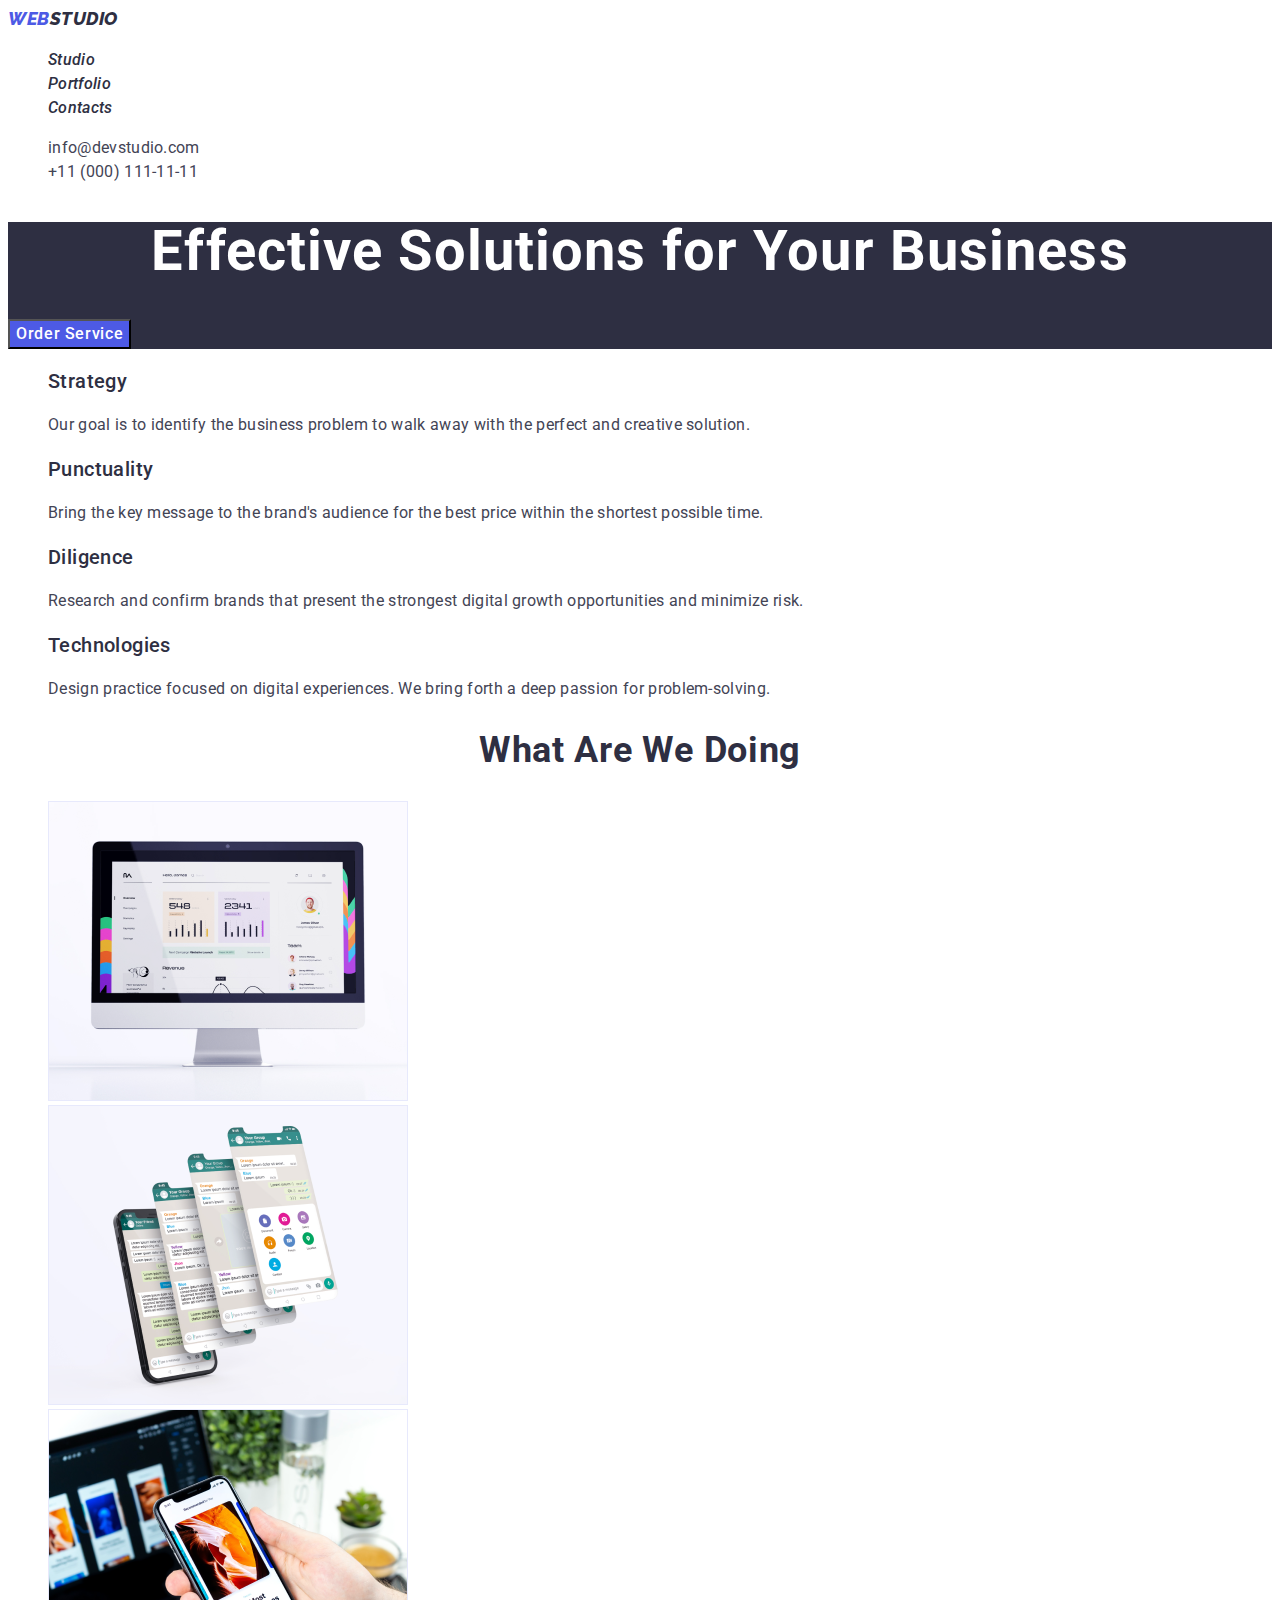
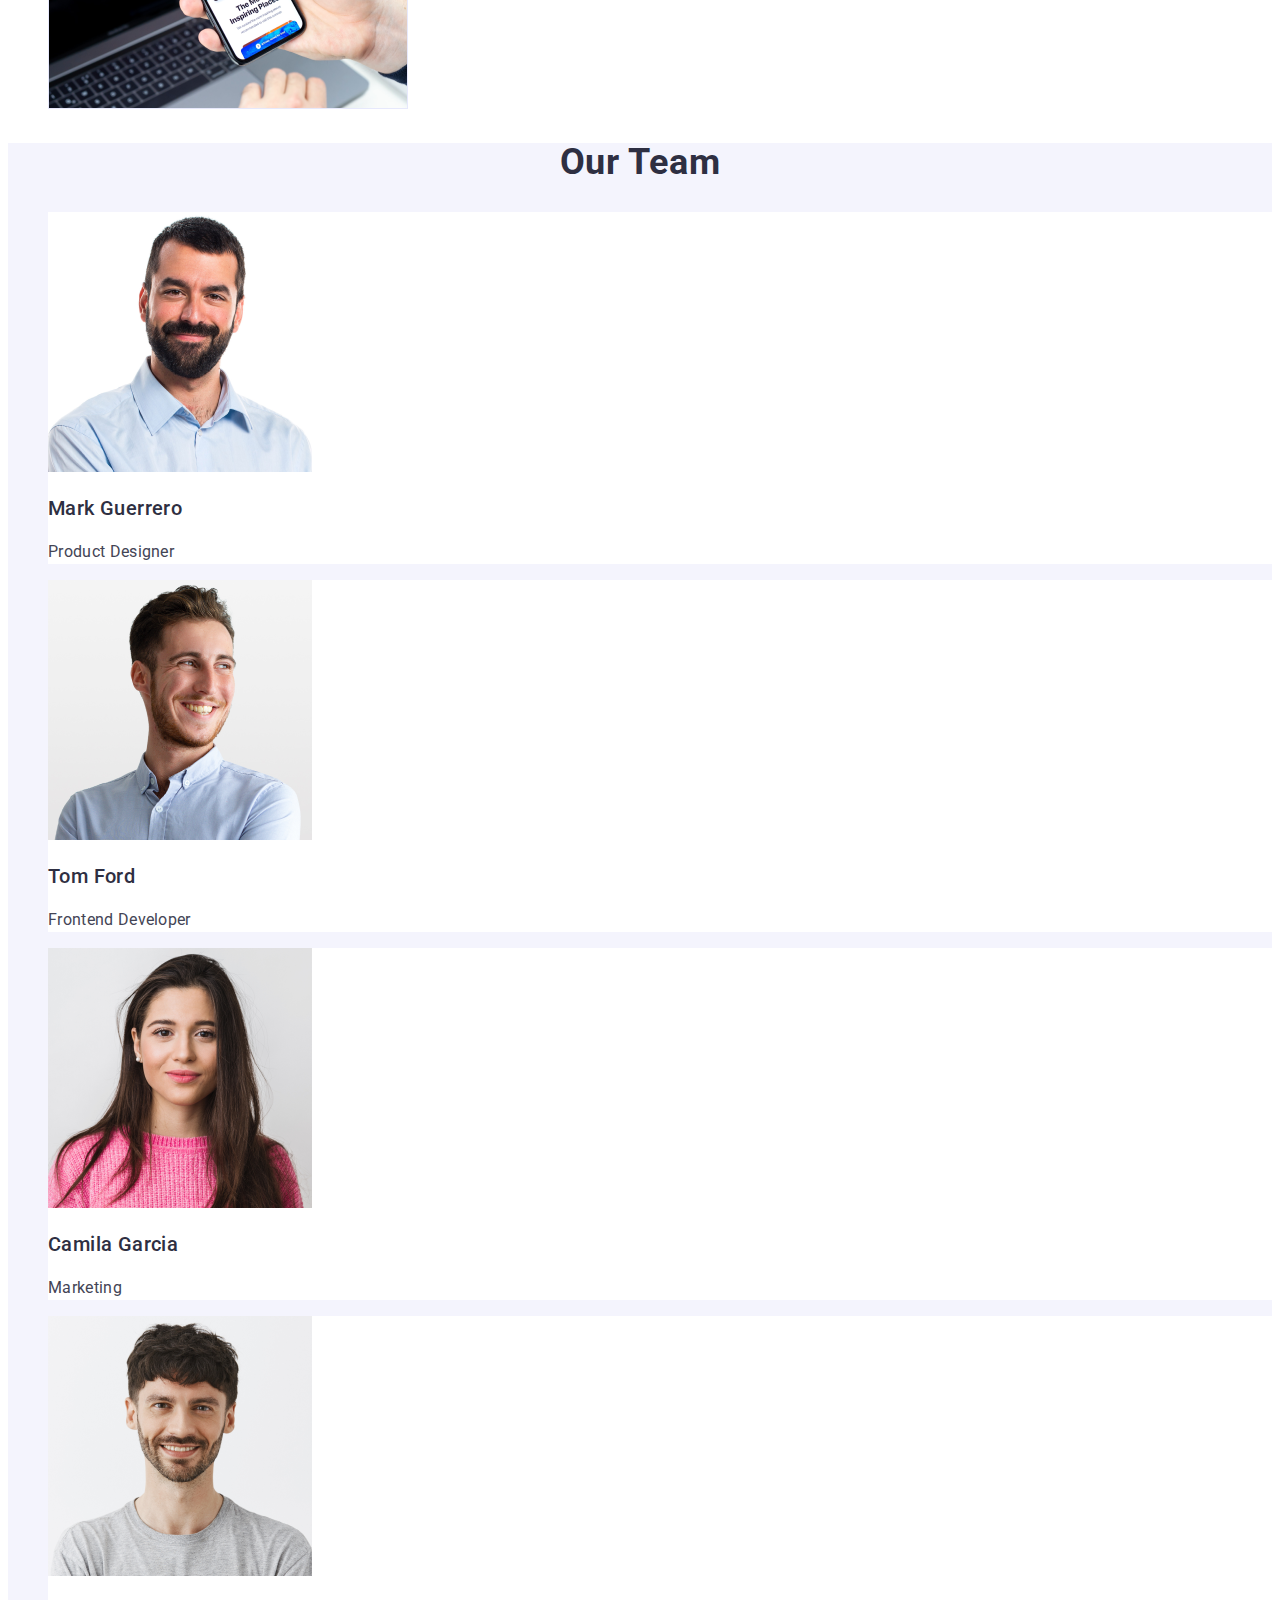
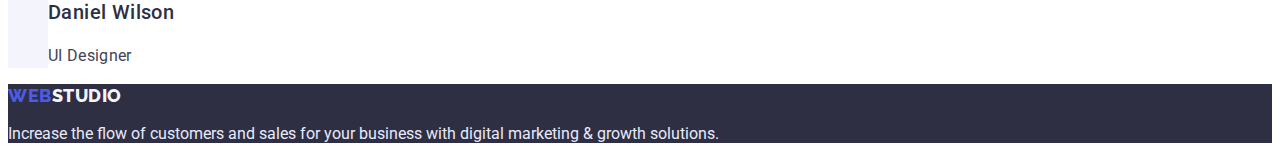
<file: index.html>
<!DOCTYPE html>
<html lang="en">
  <head>
    <meta charset="UTF-8" />
    <meta http-equiv="X-UA-Compatible" content="IE=edge" />
    <meta name="viewport" content="width=device-width, initial-scale=1.0" />
    <title>WebStudio</title>
    <link rel="preconnect" href="https://fonts.googleapis.com" />
    <link rel="preconnect" href="https://fonts.gstatic.com" crossorigin />
    <link
      href="https://fonts.googleapis.com/css2?family=Raleway:wght@800&family=Roboto:wght@400;500;700;900&display=swap"
      rel="stylesheet"
    />
    <link rel="stylesheet" href="./css/styles.css" />
  </head>
  <body>
    <header class="header">
      <address>
        <nav class="header-navigation">
          <a href="./index.html" class="header-logo link logo"
            ><span>Web</span>Studio</a
          >
          <ul class="header-list list">
            <li class="header-item">
              <a href="./index.html" class="header-link link">Studio</a>
            </li>
            <li class="header-item">
              <a href="./portfolio.html" class="header-link link">Portfolio</a>
            </li>
            <li class="header-item">
              <a href="" class="header-link link">Contacts</a>
            </li>
          </ul>
        </nav>
        <ul class="header-adress list">
          <li>
            <a href="mailto:info@devstudio.com" class="header-mail-tel link"
              >info@devstudio.com</a
            >
          </li>
          <li>
            <a href="tel:+110001111111" class="header-mail-tel link"
              >+11 (000) 111-11-11</a
            >
          </li>
        </ul>
      </address>
    </header>
    <main>
      <section class="hero">
        <h1 class="hero-title">Effective Solutions for Your Business</h1>
        <button type="button" class="hero-btn btn">Order Service</button>
      </section>
      <section class="advantages">
        <h2 class="visually-hidden">Advantages</h2>
        <ul class="advantages-list list">
          <li class="advantages-item">
            <h3 class="advantages-title title">Strategy</h3>
            <p class="advantages-subtitle subtitle">
              Our goal is to identify the business problem to walk away with the
              perfect and creative solution.
            </p>
          </li>
          <li class="advantages-item">
            <h3 class="advantages-title title">Punctuality</h3>
            <p class="advantages-subtitle subtitle">
              Bring the key message to the brand's audience for the best price
              within the shortest possible time.
            </p>
          </li>
          <li class="advantages-item">
            <h3 class="advantages-title title">Diligence</h3>
            <p class="advantages-subtitle subtitle">
              Research and confirm brands that present the strongest digital
              growth opportunities and minimize risk.
            </p>
          </li>
          <li class="advantages-item">
            <h3 class="advantages-title title">Technologies</h3>
            <p class="advantages-subtitle subtitle subtitle">
              Design practice focused on digital experiences. We bring forth a
              deep passion for problem-solving.
            </p>
          </li>
        </ul>
      </section>
      <section class="services">
        <h2 class="services-title">What are we doing</h2>
        <ul class="services-list list">
          <li class="services-item">
            <img src="./images/img1.jpg" alt="computer photo" width="360" />
          </li>
          <li class="services-item">
            <img src="./images/img2.jpg" alt="smartphone photo" width="360" />
          </li>
          <li class="services-item">
            <img
              src="./images/img3.jpg"
              alt="smartphone and komputer"
              width="360"
            />
          </li>
        </ul>
      </section>
      <section class="team">
        <h2 class="team-title">Our Team</h2>
        <ul class="team-list list">
          <li class="team-item">
            <img
              src="./images/img1-mark-guerrero.jpg"
              alt="Mark Guerrero"
              width="264"
            />
            <h3 class="team-name title">Mark Guerrero</h3>
            <p class="team-post subtitle">Product Designer</p>
          </li>
          <li class="team-item">
            <img src="./images/img2-tom-ford.jpg" alt="Tom Ford" width="264" />
            <h3 class="team-name title">Tom Ford</h3>
            <p class="team-post subtitle">Frontend Developer</p>
          </li>
          <li class="team-item">
            <img
              src="./images/img3-camila-garcia.jpg"
              alt="Camila Garcia"
              width="264"
            />
            <h3 class="team-name title">Camila Garcia</h3>
            <p class="team-post subtitle">Marketing</p>
          </li>
          <li class="team-item">
            <img
              src="./images/img4-daniel-wilson.jpg"
              alt="Daniel Wilson"
              width="264"
            />
            <h3 class="team-name title">Daniel Wilson</h3>
            <p class="team-post subtitle">UI Designer</p>
          </li>
        </ul>
      </section>
    </main>
    <footer class="footer">
      <a href="./index.html" class="footer-logo link logo"
        ><span>Web</span>Studio</a
      >
      <p class="footer-text">
        Increase the flow of customers and sales for your business with digital
        marketing & growth solutions.
      </p>
    </footer>
  </body>
</html>
</file>
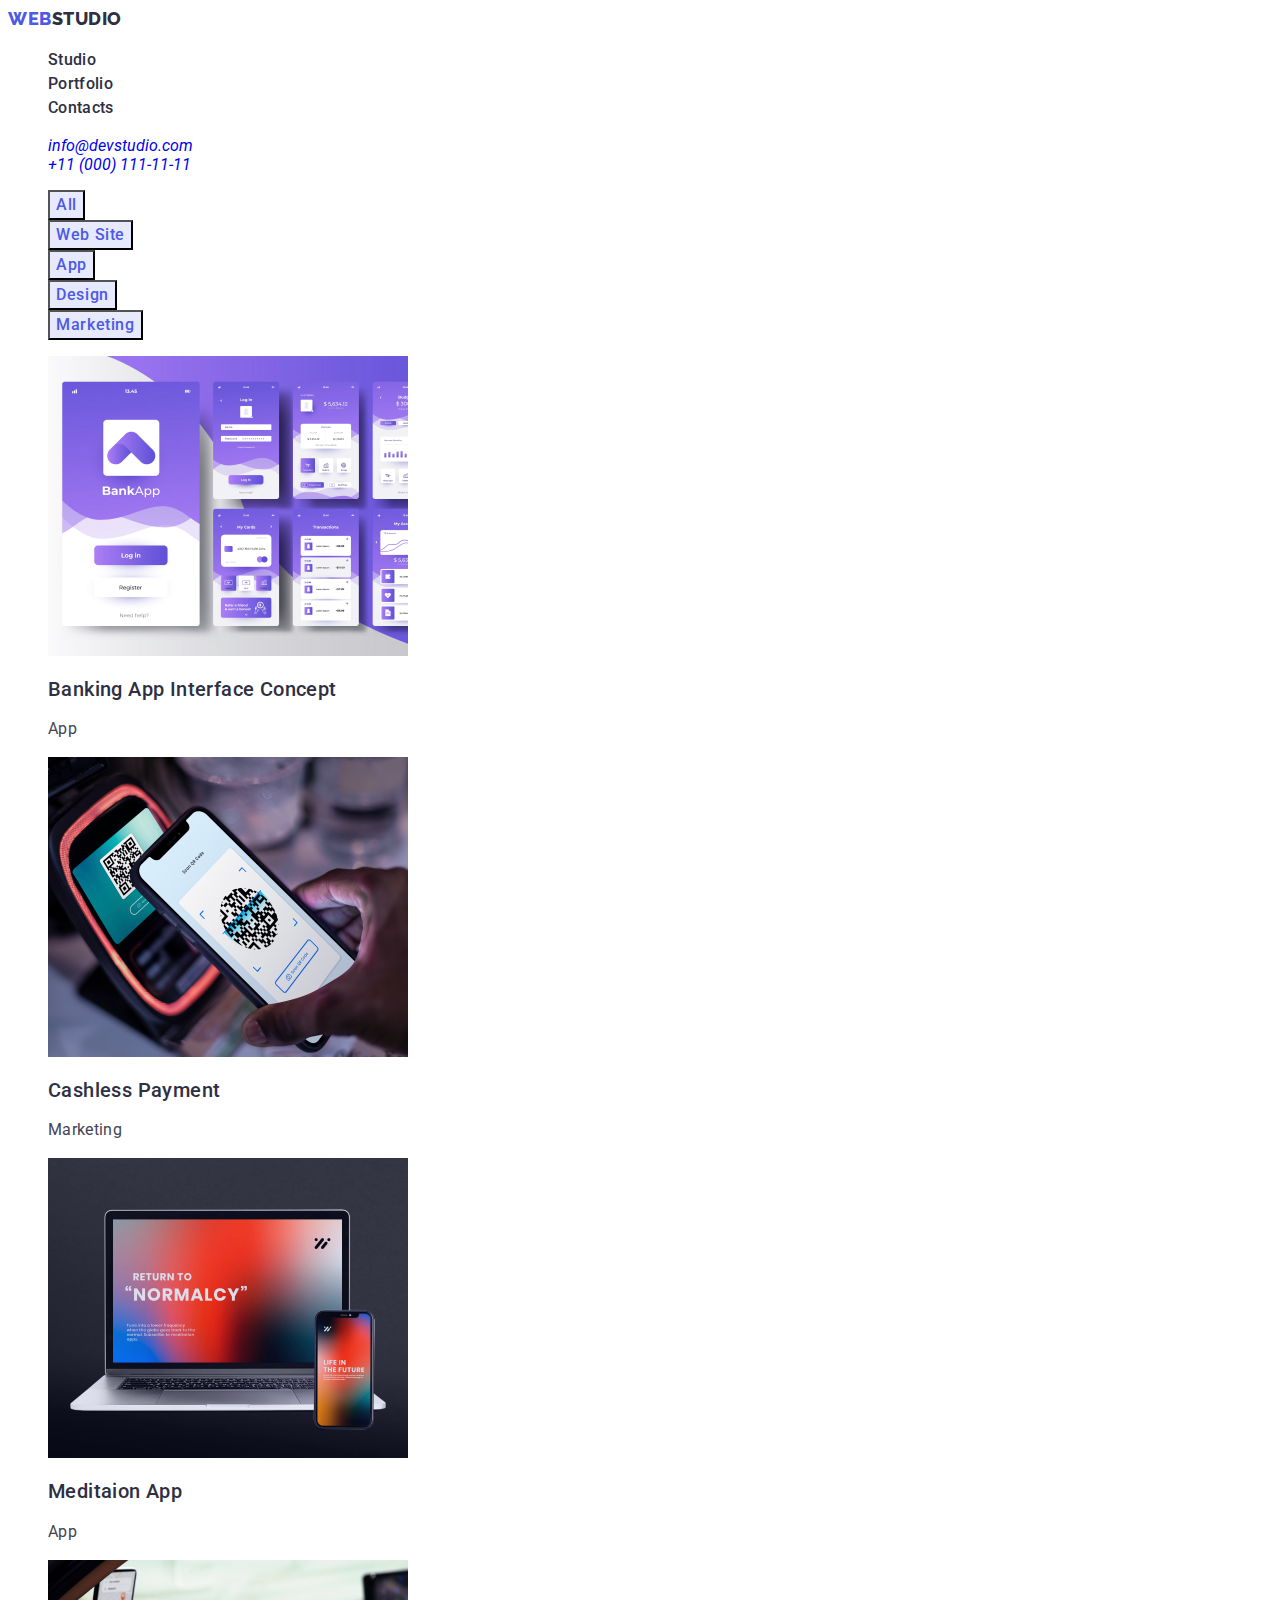
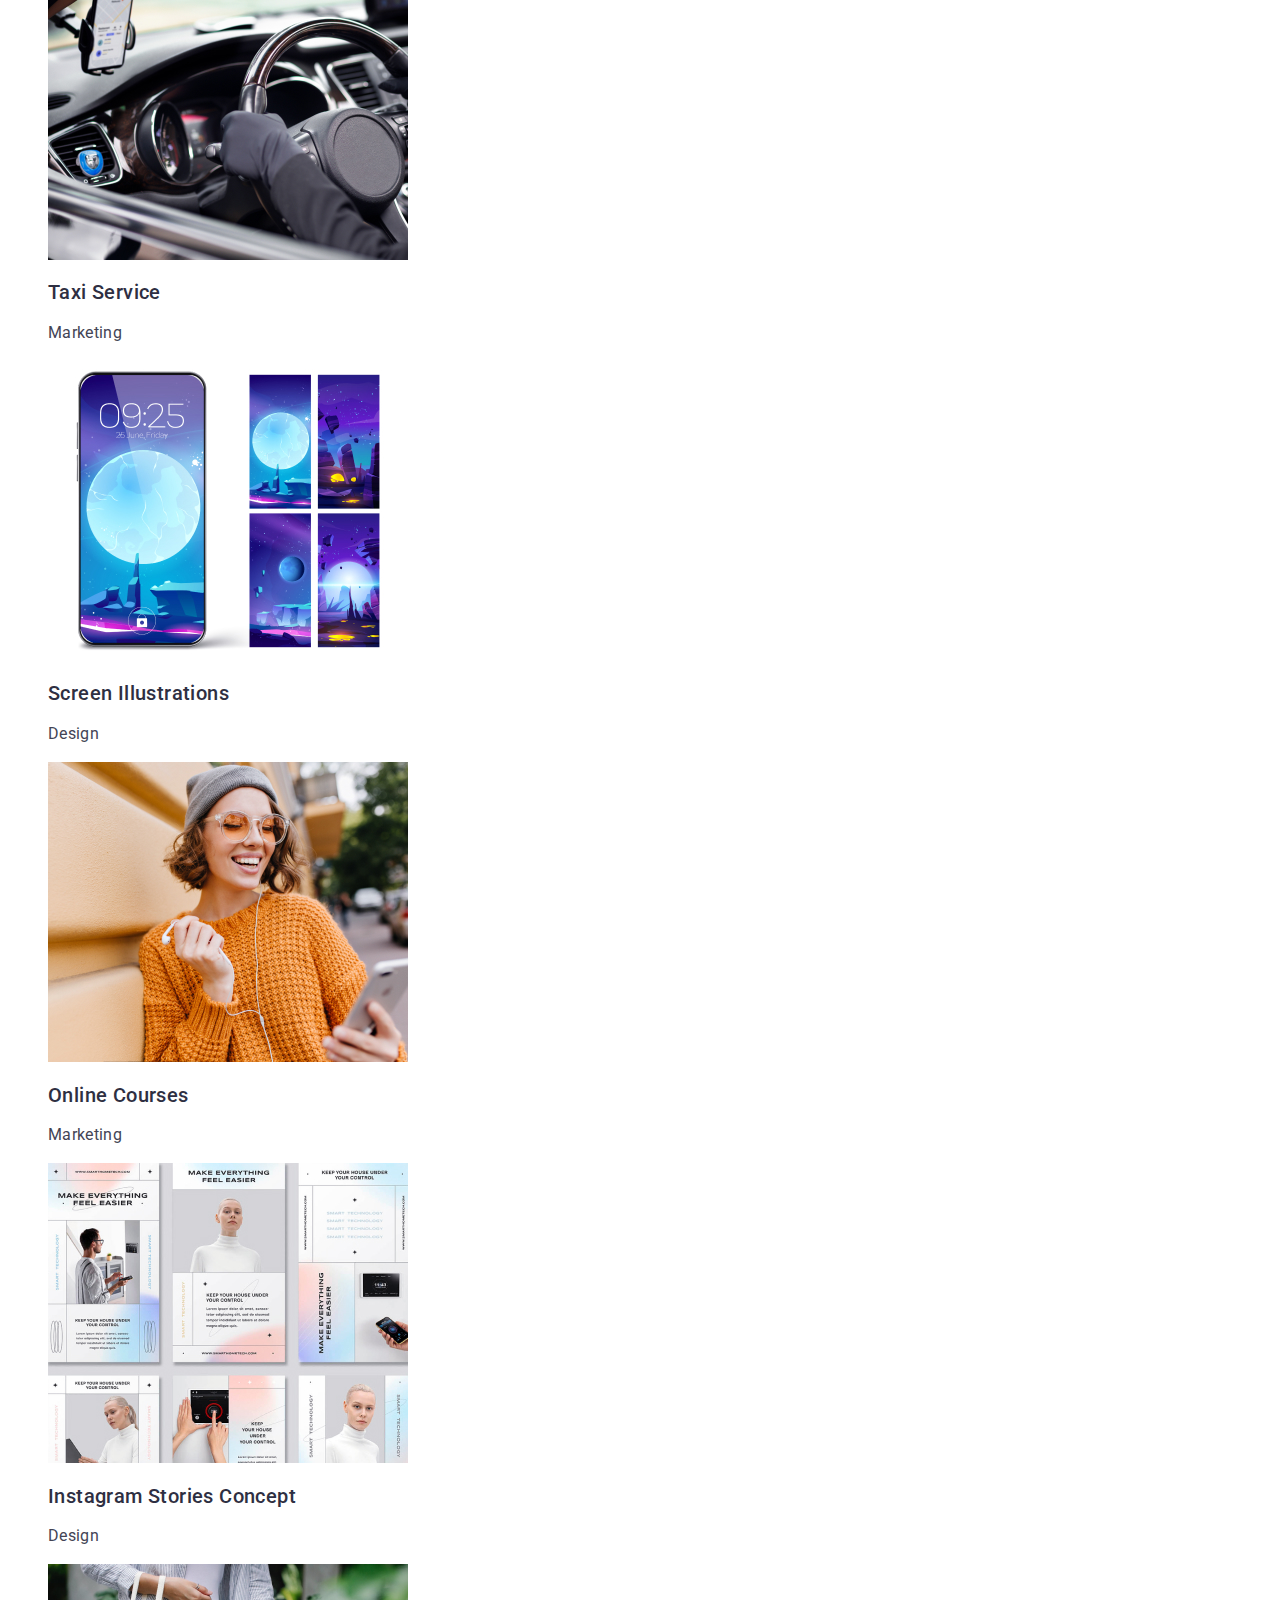
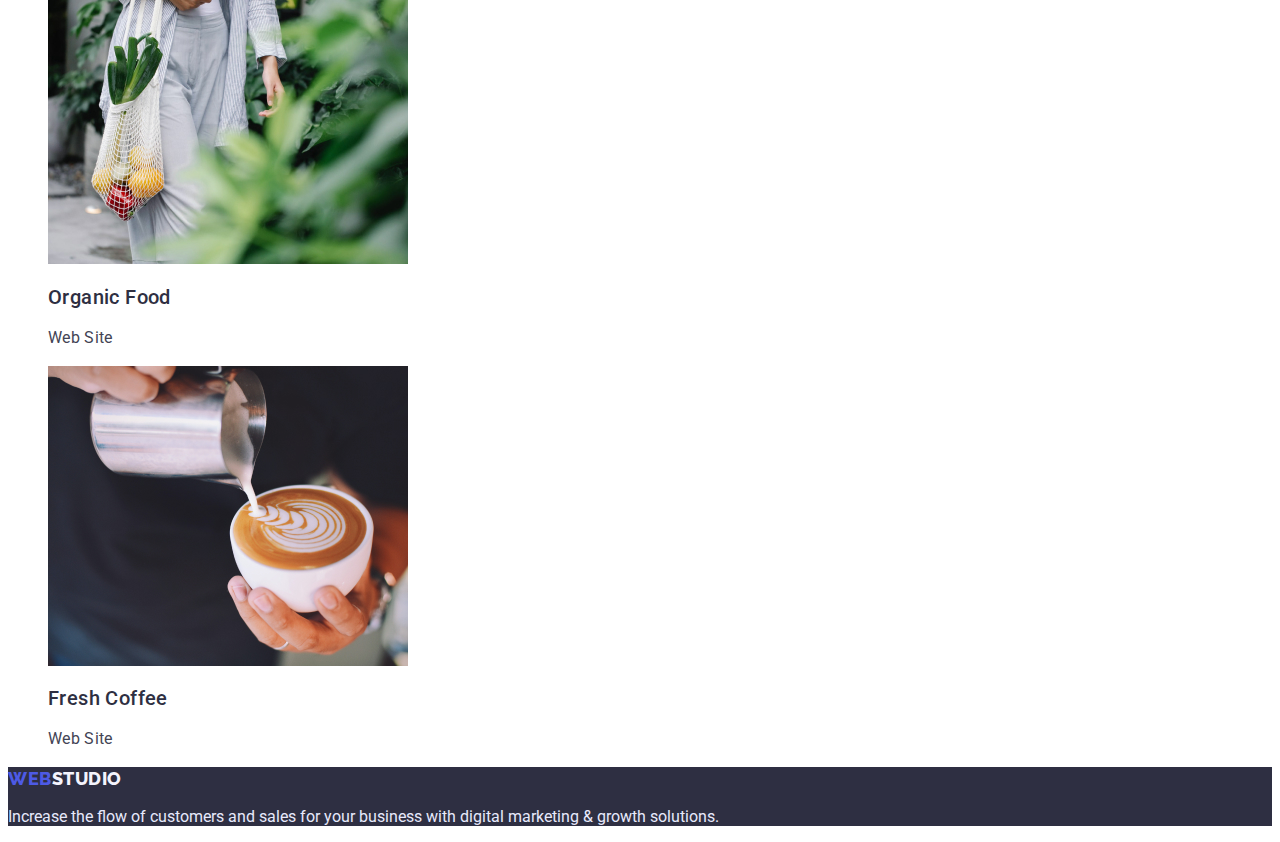
<file: portfolio.html>
<!DOCTYPE html>
<html lang="en">
  <head>
    <meta charset="UTF-8" />
    <meta http-equiv="X-UA-Compatible" content="IE=edge" />
    <meta name="viewport" content="width=device-width, initial-scale=1.0" />
    <title>Portfolio</title>
    <link rel="preconnect" href="https://fonts.googleapis.com" />
    <link rel="preconnect" href="https://fonts.gstatic.com" crossorigin />
    <link
      href="https://fonts.googleapis.com/css2?family=Raleway:wght@800&family=Roboto:wght@400;500;700;900&display=swap"
      rel="stylesheet"
    />
    <link rel="stylesheet" href="./css/styles.css" />
  </head>
  <body>
    <header class="header">
      <nav class="header-navigation">
        <a href="./index.html" class="header-logo link logo"
          ><span>Web</span>Studio</a
        >
        <ul class="header-list list">
          <li class="header-item">
            <a href="./index.html" class="header-link link">Studio</a>
          </li>
          <li class="header-item">
            <a href="" class="header-link link">Portfolio</a>
          </li>
          <li class="header-item">
            <a href="" class="header-link link">Contacts</a>
          </li>
        </ul>
      </nav>
      <address>
        <ul class="header-adress list">
          <li>
            <a href="mailto:info@devstudio.com" class="header-mail link"
              >info@devstudio.com</a
            >
          </li>
          <li>
            <a href="tel:+110001111111" class="header-tel link"
              >+11 (000) 111-11-11</a
            >
          </li>
        </ul>
      </address>
    </header>
    <main>
      <section class="portfolio">
        <h1 class="visually-hidden">Portfolio</h1>
        <ul class="filtr-list list">
          <li class="filtr-item">
            <button type="button" class="filtr-btn btn">All</button>
          </li>
          <li class="filtr-item">
            <button type="button" class="filtr-btn btn">Web Site</button>
          </li>
          <li class="filtr-item">
            <button type="button" class="filtr-btn btn">App</button>
          </li>
          <li class="filtr-item">
            <button type="button" class="filtr-btn btn">Design</button>
          </li>
          <li class="filtr-item">
            <button type="button" class="filtr-btn btn">Marketing</button>
          </li>
        </ul>
        <ul class="portfolio-list list">
          <li class="portfolio-item">
            <img
              src="./images/img-project-1.jpg"
              alt="Banking App Interface Concept"
              width="360"
              height="300"
            />
            <h2 class="portfolio-title title">Banking App Interface Concept</h2>
            <p class="portfolio-subtitle subtitle">App</p>
          </li>
          <li class="portfolio-item">
            <img
              src="./images/img-project-2.jpg"
              alt="Cashless Payment"
              width="360"
              height="300"
            />
            <h2 class="portfolio-title title">Cashless Payment</h2>
            <p class="portfolio-subtitle subtitle">Marketing</p>
          </li>
          <li class="portfolio-item">
            <img
              src="./images/img-project-3.jpg"
              alt="Meditaion App"
              width="360"
              height="300"
            />
            <h2 class="portfolio-title title">Meditaion App</h2>
            <p class="portfolio-subtitle subtitle">App</p>
          </li>
          <li class="portfolio-item">
            <img
              src="./images/img-project-4.jpg"
              alt="Taxi Service"
              width="360"
              height="300"
            />
            <h2 class="portfolio-title title">Taxi Service</h2>
            <p class="portfolio-subtitle subtitle">Marketing</p>
          </li>
          <li class="portfolio-item">
            <img
              src="./images/img-project-5.jpg"
              alt="Screen Illustrations"
              width="360"
              height="300"
            />
            <h2 class="portfolio-title title">Screen Illustrations</h2>
            <p class="portfolio-subtitle subtitle">Design</p>
          </li>
          <li class="portfolio-item">
            <img
              src="./images/img-project-6.jpg"
              alt="Online Courses"
              width="360"
              height="300"
            />
            <h2 class="portfolio-title title">Online Courses</h2>
            <p class="portfolio-subtitle subtitle">Marketing</p>
          </li>
          <li class="portfolio-item">
            <img
              src="./images/img-project-7.jpg"
              alt="Instagram Stories Concept"
              width="360"
              height="300"
            />
            <h2 class="portfolio-title title">Instagram Stories Concept</h2>
            <p class="portfolio-subtitle subtitle">Design</p>
          </li>
          <li class="portfolio-item">
            <img
              src="./images/img-project-8.jpg"
              alt="Organic Food"
              width="360"
              height="300"
            />
            <h2 class="portfolio-title title">Organic Food</h2>
            <p class="portfolio-subtitle subtitle">Web Site</p>
          </li>
          <li class="portfolio-item">
            <img
              src="./images/img-project-9.jpg"
              alt="Fresh Coffee"
              width="360"
              height="300"
            />
            <h2 class="portfolio-title title">Fresh Coffee</h2>
            <p class="portfolio-subtitle subtitle">Web Site</p>
          </li>
        </ul>
      </section>
    </main>
    <footer class="footer">
      <a href="./index.html" class="footer-logo link logo"
        ><span>Web</span>Studio</a
      >
      <p class="footer-text">
        Increase the flow of customers and sales for your business with digital
        marketing & growth solutions.
      </p>
    </footer>
  </body>
</html>
</file>
<file: css/styles.css>
:root {
	--main-title-color: #2e2f42;
	--main-accent-color: #404bbf;
	--secondary-accent-color: #4d5ae5;
	--background-color-gray: #2e2f42;
	--secondary-title-color: #2e2f42;
	--main-color-hero: #ffffff;
	--background-btn: #e7e9fc;
	--section-team-background: #f4f4fd;
	--footer-logo: #f4f4fd;
	--footer-text: #e7e9fc;
	--btn-hover-focus: #ffffff;
}
body {
	font-family: "Roboto", sans-serif;
	font-size: 16px;
	background-color: #ffffff;
	color: #434455;
}
.list {
	list-style: none;
}
.link {
	text-decoration: none;
}
.btn {
	cursor: pointer;
	font-family: inherit;
	font-size: 16px;
	font-weight: 500;
	line-height: 1.5;
	letter-spacing: 0.04em;
}
.logo {
	font-family: "Raleway", sans-serif;
	font-weight: 800;
	font-size: 18px;
	line-height: 1.33;
	letter-spacing: 0.03em;
	text-transform: uppercase;
	line-height: 1.17;
	color: #4d5ae5;
}
.title {
	font-weight: 500;
	font-size: 20px;
	line-height: 1.2;
	letter-spacing: 0.02em;
}
.visually-hidden {
	position: absolute;
	width: 1px;
	height: 1px;
	margin: -1px;
	border: 0;
	padding: 0;
	white-space: nowrap;
	clip-path: inset(100%);
	clip: rect(0 0 0 0);
	overflow: hidden;
}
.subtitle {
	line-height: 1.5;
	letter-spacing: 0.02em;
}
.header {
}
.header-navigation {
	font-weight: 500;
	line-height: 1.5;
	letter-spacing: 0.02em;
	color: var(--secondary-title-color);
}
.header-logo {
	color: var(--secondary-title-color);
}
.header-logo > span {
	color: var(--secondary-accent-color);
}
.header-list {
}
.header-item {
}
.header-link {
	font-weight: 500;
	line-height: 1.5;
	letter-spacing: 0.02em;
	color: var(--secondary-title-color);
}
.header-link:hover,
.header-link:focus {
	color: var(--main-accent-color);
}
.header-adress {
}
.header-mail-tel,
.header-mail-tel {
	font-style: normal;
	line-height: 1.5;
	letter-spacing: 0.02em;
	color: inherit;
}
.header-mail-tel:hover,
.header-mail-tel:focus {
	color: var(--main-accent-color);
}
.header-mail-tel:hover,
.header-mail-tel:focus {
	color: var(--main-accent-color);
}
.header-mail-tel {
}
.hero {
	background-color: var(--background-color-gray);
}
.hero-title {
	font-weight: 700;
	font-size: 56px;
	line-height: 1.07;
	text-align: center;
	letter-spacing: 0.02em;
	color: var(--main-color-hero);
}
.hero-btn {
	color: var(--main-color-hero);
	background-color: var(--secondary-accent-color);
}
.hero-btn:hover,
.hero-btn:focus {
	background-color: var(--main-accent-color);
}
.advantages {
}
.advantages-list {
}
.advantages-item {
}
.advantages-title {
	color: var(--main-title-color);
}
.advantages-subtitle {
}
.services {
}
.services-title {
	font-weight: 700;
	font-size: 36px;
	line-height: 1.11;
	text-align: center;
	letter-spacing: 0.02em;
	text-transform: capitalize;
	color: var(--main-title-color);
}
.services-list {
}
.services-item {
}
.team {
	background-color: var(--section-team-background);
}
.team-title {
	font-weight: 700;
	font-size: 36px;
	line-height: 1.11;
	text-align: center;
	letter-spacing: 0.02em;
	text-transform: capitalize;
	color: var(--main-title-color);
}
.team-list {
}
.team-item {
	background-color: #ffffff;
}
.team-name {
	color: var(--main-title-color);
}
.team-post {
}
.footer {
	background: var(--background-color-gray);
}
.footer-text {
	color: var(--footer-text);
}
.footer-logo {
	font-family: "Raleway", sans-serif;
	font-weight: 800;
	font-size: 18px;
	line-height: 1.33;
	letter-spacing: 0.03em;
	text-transform: uppercase;
	color: var(--footer-logo);
}
.footer-logo > span {
	color: var(--secondary-accent-color);
}
.portfolio {
}
.filtr-list {
}
.filtr-item {
}
.filtr-btn {
	color: var(--secondary-accent-color);
	background-color: var(--background-btn);
}
.filtr-btn:hover,
.filtr-btn:focus {
	color: var(--btn-hover-focus);
	background-color: var(--main-accent-color);
}
.portfolio-list {
}
.portfolio-item {
}
.portfolio-title {
	color: var(--main-title-color);
}
.portfolio-subtitle {
}
</file>
